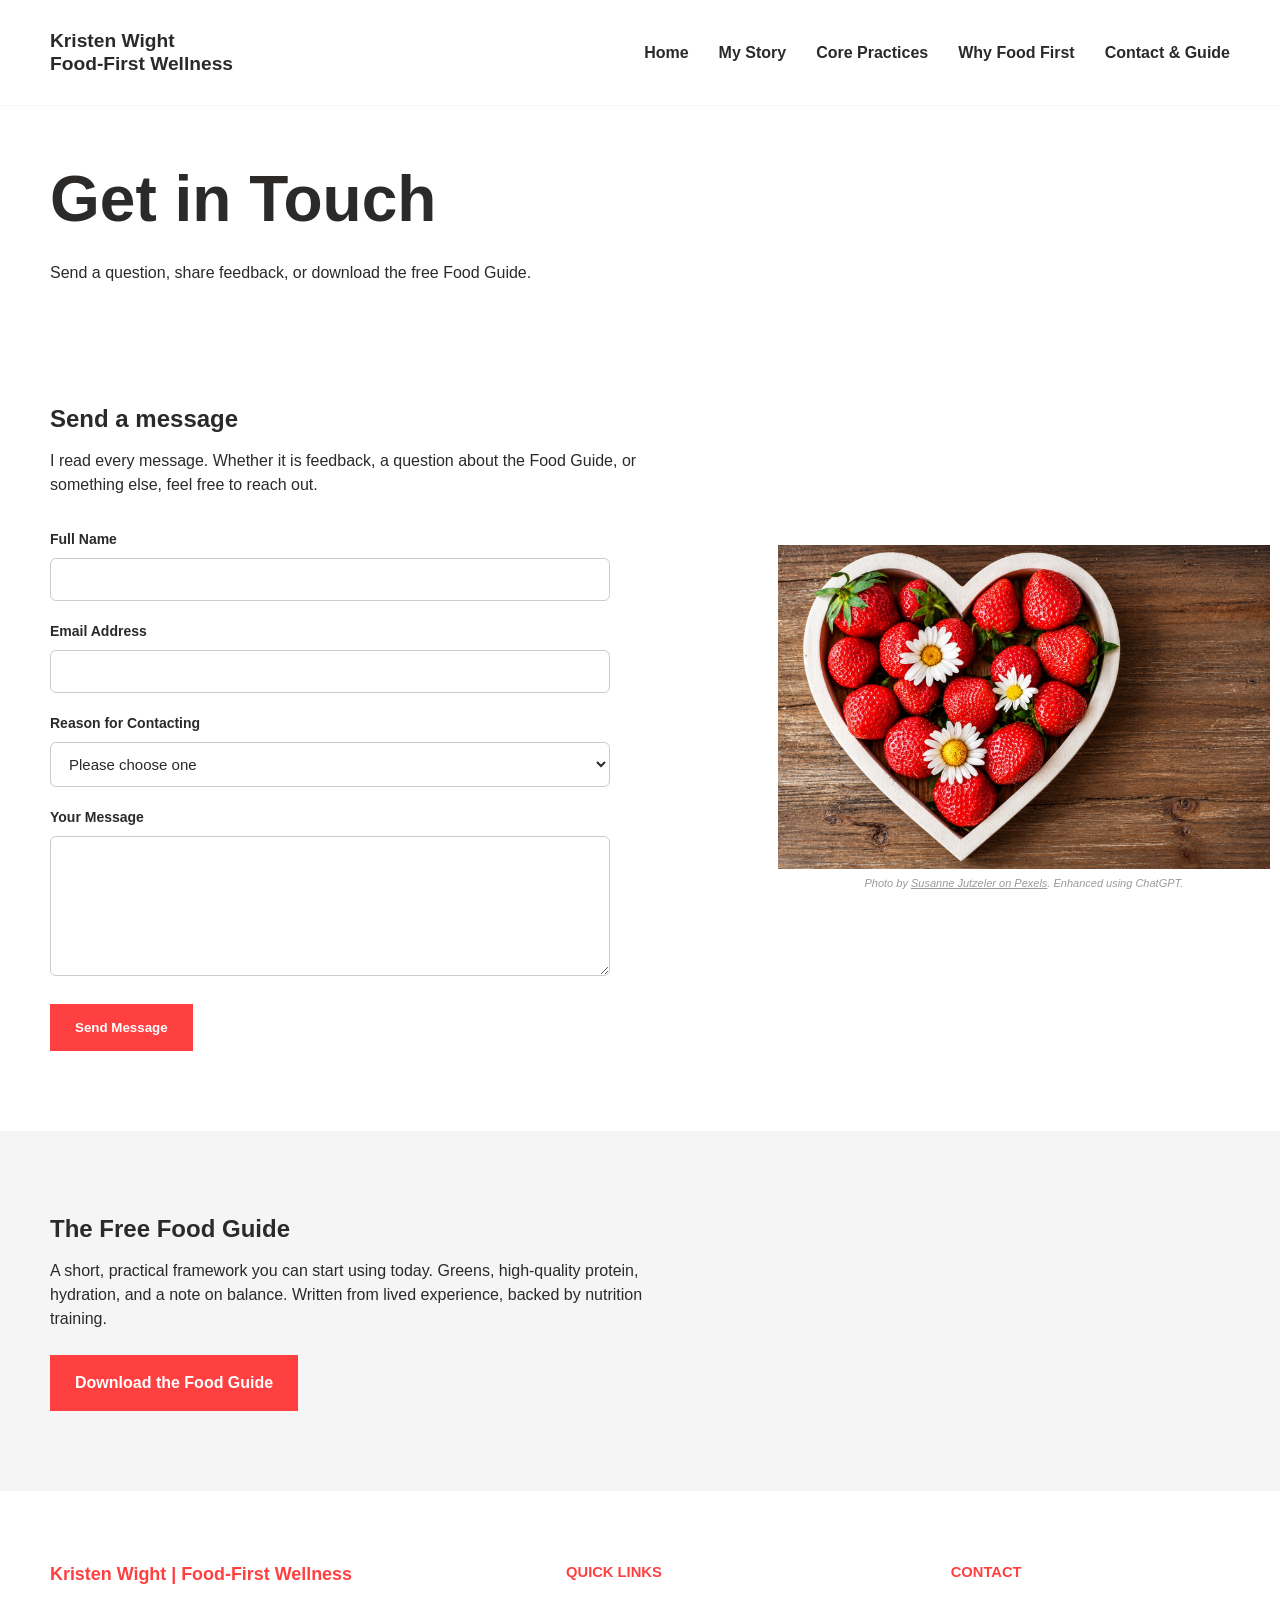
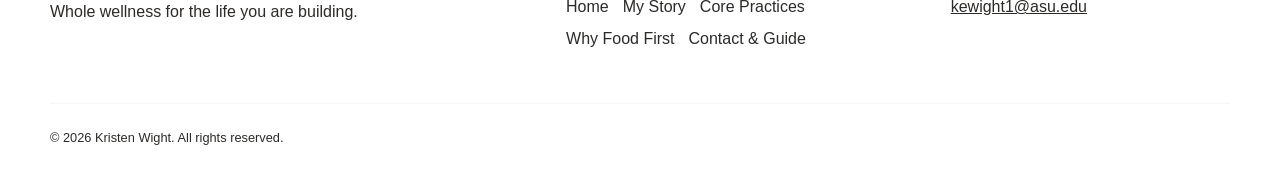
<file: contact.html>
<!DOCTYPE html>
<html lang="en">
<head>
  <!-- Google tag (gtag.js) -->
<script async src="https://www.googletagmanager.com/gtag/js?id=G-N6QF4KSMTL"></script>
<script>
  window.dataLayer = window.dataLayer || [];
  function gtag(){dataLayer.push(arguments);}
  gtag('js', new Date());

  gtag('config', 'G-N6QF4KSMTL');
</script>
  <meta charset="UTF-8">
  <meta name="viewport" content="width=device-width, initial-scale=1.0">
  <meta name="description" content="Get in touch, ask a question, or download the free Food Guide. A food-first, lifestyle-first starting point for feeling like yourself again.">
  <meta name="referrer" content="origin">
  <title>Contact & Guide | Kristen Wight | Food-First Wellness</title>
  <link rel="stylesheet" href="styles.css">
</head>
<body>
  <header class="site-header">
    <div class="container header-inner">
      <a class="brand" href="#home" aria-label="Kristen Wight Food-First Wellness home">
        <span>Kristen Wight</span>
        <span>Food-First Wellness</span>
      </a>
      <button class="menu-toggle" type="button" aria-label="Open navigation">
      </button>
      <nav class="main-nav" aria-label="Primary navigation">
        <a href="index.html">Home</a>
        <a href="story.html">My Story</a>
        <a href="practices.html">Core Practices</a>
        <a href="foodfirst.html">Why Food First</a>
        <a href="contact.html">Contact &amp; Guide</a>
      </nav>
    </div>
  </header>
  <main>
   <section class="page-hero">
    <div class="container">
      <h1>Get in Touch</h1>
      <p class="subhead">Send a question, share feedback, or download the free Food Guide.</p>
    </div>
   </section> 
<section class="contact-form">
  <div class="container">
    <h2>Send a message</h2>
    <p>I read every message. Whether it is feedback, a question about the Food Guide, or something else, feel free to reach out.</p>
    <div class="contact-grid">
      <form action="https://formspree.io/f/xkjoojoe" method="post">
        <div class="form-field">
          <label for="name">Full Name</label>
          <input type="text" id="name" name="name" required>
        </div>
        <div class="form-field">
          <label for="email">Email Address</label>
          <input type="email" id="email" name="email" required>
        </div>
        <div class="form-field">
          <label for="reason">Reason for Contacting</label>
          <select id="reason" name="reason" required>
            <option value="">Please choose one</option>
            <option value="feedback">Feedback</option>
            <option value="food-guide-question">Food Guide Question</option>
            <option value="general">General Message</option>
          </select>
        </div>
        <div class="form-field">
          <label for="message">Your Message</label>
          <textarea id="message" name="message" rows="6" required></textarea>
        </div>
        <button type="submit" class="button">Send Message</button>
      </form>
      <figure class="contact-image">
  <img src="contact-image.jpg" alt="A heart-shaped container of fresh strawberries">
  <figcaption class="photo-credit">
    Photo by <a href="https://www.pexels.com/@suju/" target="_blank" rel="noopener noreferrer">Susanne Jutzeler on Pexels</a>. Enhanced using ChatGPT.
  </figcaption>
</figure>
    </div>
  </div>
</section>
   <section class="download-guide">
    <div class="container">
      <h2>The Free Food Guide</h2>
      <p>A short, practical framework you can start using today. Greens, high-quality protein, hydration, and a note on balance. Written from lived experience, backed by nutrition training.</p>
      <a href="food-guide.pdf" class="button" download>Download the Food Guide</a>
    </div>
   </section>
  </main>
  <footer class="site-footer" id="contact">
    <div class="container footer-grid">
      <div>
        <h2>Kristen Wight | Food-First Wellness</h2>
        <p>Whole wellness for the life you are building.</p>
      </div>
      <div>
        <h3>Quick Links</h3>
        <nav class="footer-nav" aria-label="Footer navigation">
          <a href="index.html">Home</a>
          <a href="story.html">My Story</a>
          <a href="practices.html">Core Practices</a>
          <a href="foodfirst.html">Why Food First</a>
          <a href="contact.html">Contact &amp; Guide</a>
        </nav>
      </div>
      <div>
        <h3>Contact</h3>
        <a href="mailto:kewight1@asu.edu">kewight1@asu.edu</a>
      </div>
    </div>
    <div class="container copyright">
      <p>&copy; 2026 Kristen Wight. All rights reserved.</p>
    </div>
  </footer>
</body>
</html>
</file>
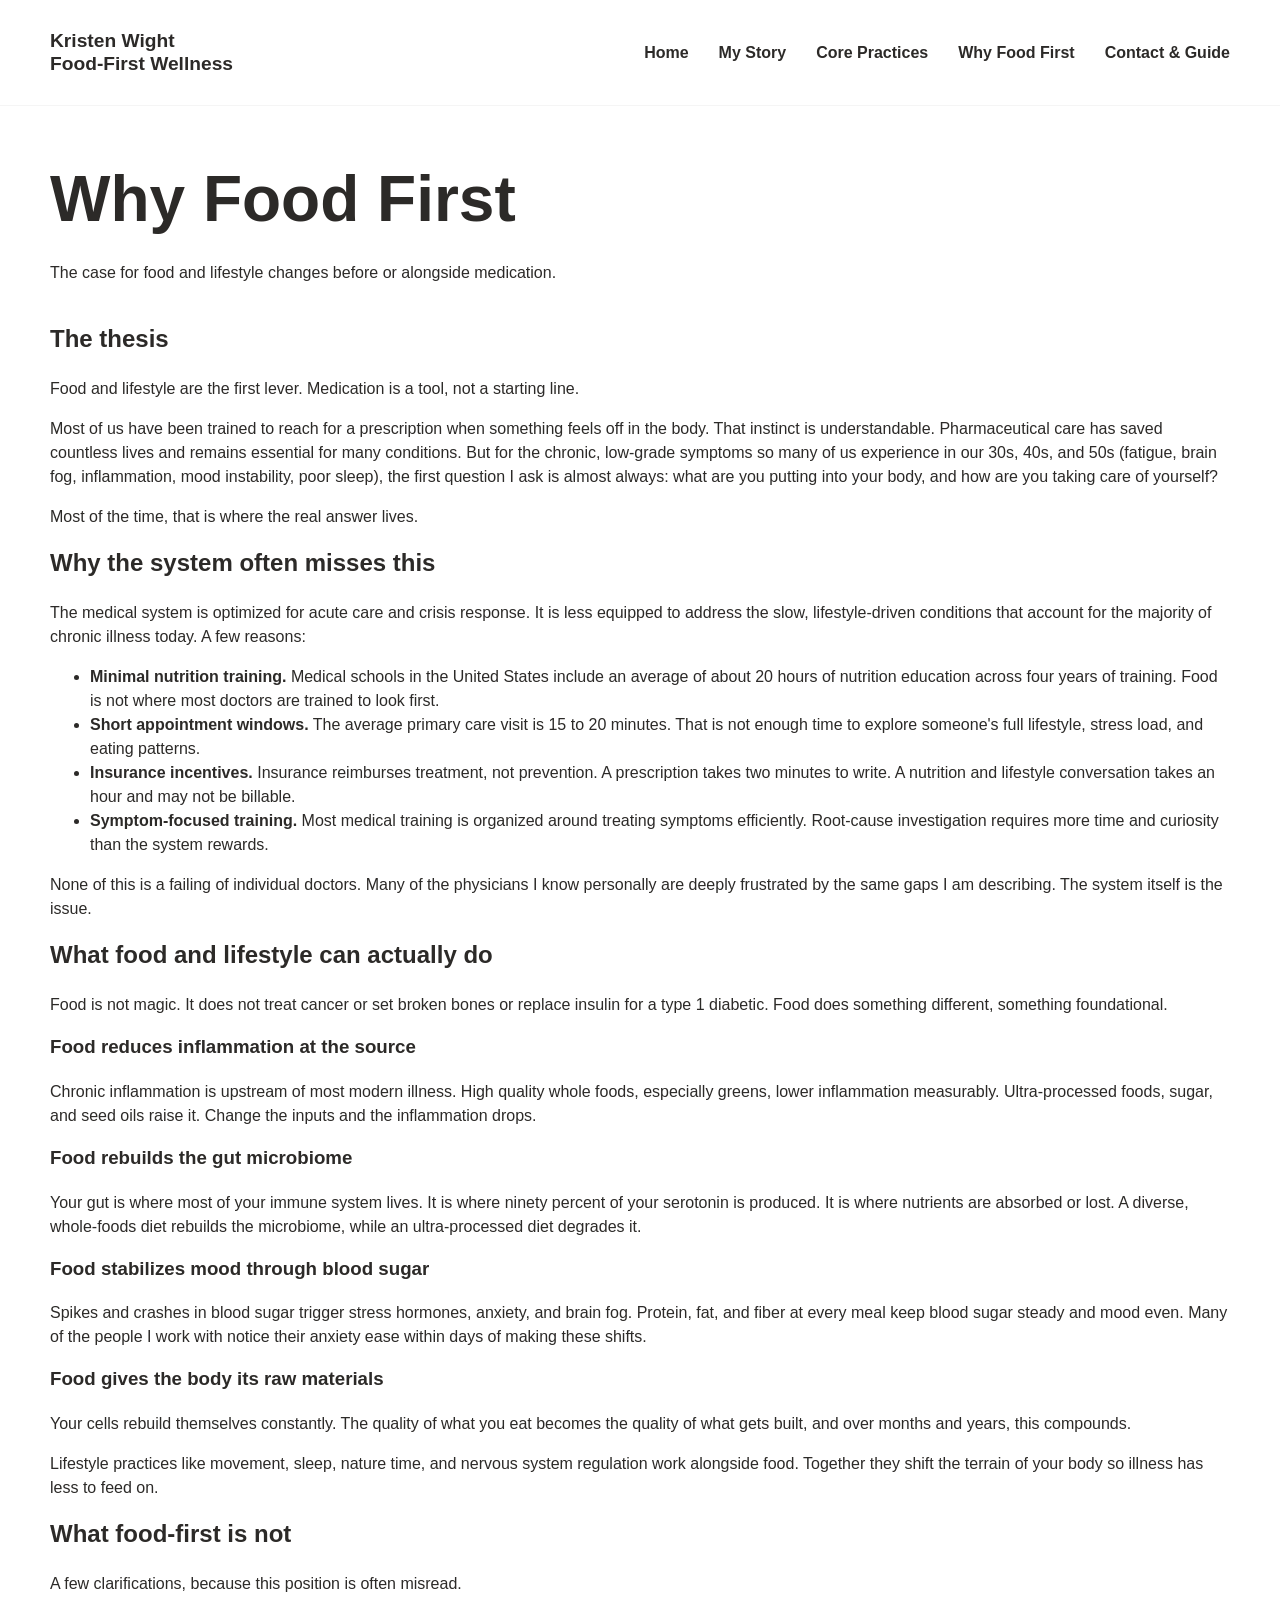
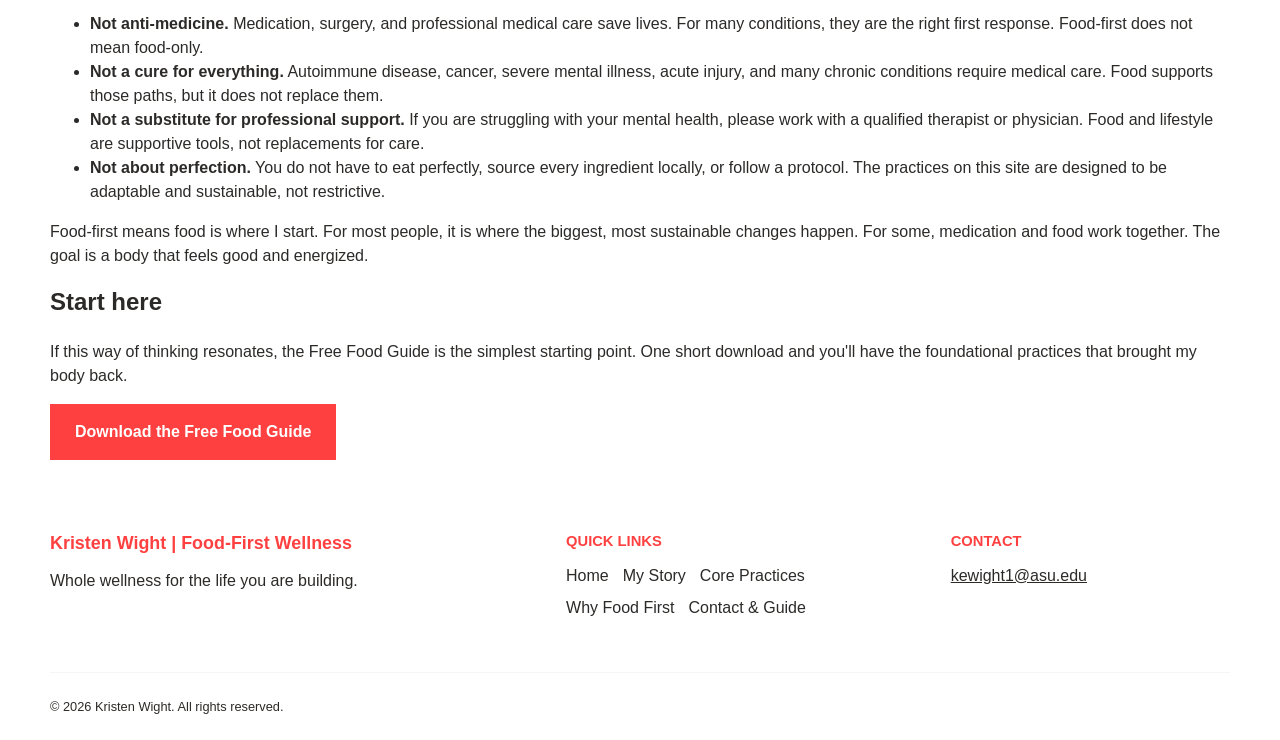
<file: foodfirst.html>
<!DOCTYPE html>
<html lang="en">
<head>
  <!-- Google tag (gtag.js) -->
<script async src="https://www.googletagmanager.com/gtag/js?id=G-N6QF4KSMTL"></script>
<script>
  window.dataLayer = window.dataLayer || [];
  function gtag(){dataLayer.push(arguments);}
  gtag('js', new Date());

  gtag('config', 'G-N6QF4KSMTL');
</script>
  <meta charset="UTF-8">
  <meta name="viewport" content="width=device-width, initial-scale=1.0">
  <meta name="description" content="The case for food and lifestyle changes before or alongside medication. A food-first argument from a certified health coach.">
  <title>Why Food First | Kristen Wight | Food-First Wellness</title>
  <link rel="stylesheet" href="styles.css">
</head>
<body>
  <header class="site-header">
    <div class="container header-inner">
      <a class="brand" href="#home" aria-label="Kristen Wight Food-First Wellness home">
        <span>Kristen Wight</span>
        <span>Food-First Wellness</span>
      </a>
      <button class="menu-toggle" type="button" aria-label="Open navigation">
      </button>
      <nav class="main-nav" aria-label="Primary navigation">
        <a href="index.html">Home</a>
        <a href="story.html">My Story</a>
        <a href="practices.html">Core Practices</a>
        <a href="foodfirst.html">Why Food First</a>
        <a href="contact.html">Contact &amp; Guide</a>
      </nav>
    </div>
  </header>
  <main>
    <section class="page-hero">
  <div class="container">
    <h1>Why Food First</h1>
    <p class="subhead">The case for food and lifestyle changes before or alongside medication.</p>
  </div>
</section>
<section class="story-content">
  <div class="container">
    <h2>The thesis</h2>
    <p>Food and lifestyle are the first lever. Medication is a tool, not a starting line.</p>
    <p>Most of us have been trained to reach for a prescription when something feels off in the body. That instinct is understandable. Pharmaceutical care has saved countless lives and remains essential for many conditions. But for the chronic, low-grade symptoms so many of us experience in our 30s, 40s, and 50s (fatigue, brain fog, inflammation, mood instability, poor sleep), the first question I ask is almost always: what are you putting into your body, and how are you taking care of yourself?</p>
    <p>Most of the time, that is where the real answer lives.</p>
  </div>
</section>
<section class="story-content">
  <div class="container">
    <h2>Why the system often misses this</h2>
    <p>The medical system is optimized for acute care and crisis response. It is less equipped to address the slow, lifestyle-driven conditions that account for the majority of chronic illness today. A few reasons:</p>
    <ul>
      <li><strong>Minimal nutrition training.</strong> Medical schools in the United States include an average of about 20 hours of nutrition education across four years of training. Food is not where most doctors are trained to look first.</li>
      <li><strong>Short appointment windows.</strong> The average primary care visit is 15 to 20 minutes. That is not enough time to explore someone's full lifestyle, stress load, and eating patterns.</li>
      <li><strong>Insurance incentives.</strong> Insurance reimburses treatment, not prevention. A prescription takes two minutes to write. A nutrition and lifestyle conversation takes an hour and may not be billable.</li>
      <li><strong>Symptom-focused training.</strong> Most medical training is organized around treating symptoms efficiently. Root-cause investigation requires more time and curiosity than the system rewards.</li>
    </ul>
    <p>None of this is a failing of individual doctors. Many of the physicians I know personally are deeply frustrated by the same gaps I am describing. The system itself is the issue.</p>
  </div>
</section>
<section class="story-content">
  <div class="container">
    <h2>What food and lifestyle can actually do</h2>
    <p>Food is not magic. It does not treat cancer or set broken bones or replace insulin for a type 1 diabetic. Food does something different, something foundational.</p>
    <h3>Food reduces inflammation at the source</h3>
    <p>Chronic inflammation is upstream of most modern illness. High quality whole foods, especially greens, lower inflammation measurably. Ultra-processed foods, sugar, and seed oils raise it. Change the inputs and the inflammation drops.</p>
    <h3>Food rebuilds the gut microbiome</h3>
    <p>Your gut is where most of your immune system lives. It is where ninety percent of your serotonin is produced. It is where nutrients are absorbed or lost. A diverse, whole-foods diet rebuilds the microbiome, while an ultra-processed diet degrades it.</p>
    <h3>Food stabilizes mood through blood sugar</h3>
    <p>Spikes and crashes in blood sugar trigger stress hormones, anxiety, and brain fog. Protein, fat, and fiber at every meal keep blood sugar steady and mood even. Many of the people I work with notice their anxiety ease within days of making these shifts.</p>
    <h3>Food gives the body its raw materials</h3>
    <p>Your cells rebuild themselves constantly. The quality of what you eat becomes the quality of what gets built, and over months and years, this compounds.</p>
    <p>Lifestyle practices like movement, sleep, nature time, and nervous system regulation work alongside food. Together they shift the terrain of your body so illness has less to feed on.</p>
  </div>
</section>
<section class="story-content">
  <div class="container">
    <h2>What food-first is not</h2>
    <p>A few clarifications, because this position is often misread.</p>
    <ul>
      <li><strong>Not anti-medicine.</strong> Medication, surgery, and professional medical care save lives. For many conditions, they are the right first response. Food-first does not mean food-only.</li>
      <li><strong>Not a cure for everything.</strong> Autoimmune disease, cancer, severe mental illness, acute injury, and many chronic conditions require medical care. Food supports those paths, but it does not replace them.</li>
      <li><strong>Not a substitute for professional support.</strong> If you are struggling with your mental health, please work with a qualified therapist or physician. Food and lifestyle are supportive tools, not replacements for care.</li>
      <li><strong>Not about perfection.</strong> You do not have to eat perfectly, source every ingredient locally, or follow a protocol. The practices on this site are designed to be adaptable and sustainable, not restrictive.</li>
    </ul>
    <p>Food-first means food is where I start. For most people, it is where the biggest, most sustainable changes happen. For some, medication and food work together. The goal is a body that feels good and energized.</p>
  </div>
</section>
<section class="story-cta">
  <div class="container">
    <h2>Start here</h2>
    <p>If this way of thinking resonates, the Free Food Guide is the simplest starting point. One short download and you'll have the foundational practices that brought my body back.</p>
    <a href="contact.html" class="button">Download the Free Food Guide</a>
  </div>
</section>
  </main>
  <footer class="site-footer" id="contact">
    <div class="container footer-grid">
      <div>
        <h2>Kristen Wight | Food-First Wellness</h2>
        <p>Whole wellness for the life you are building.</p>
      </div>
      <div>
        <h3>Quick Links</h3>
        <nav class="footer-nav" aria-label="Footer navigation">
          <a href="index.html">Home</a>
          <a href="story.html">My Story</a>
          <a href="practices.html">Core Practices</a>
          <a href="foodfirst.html">Why Food First</a>
          <a href="contact.html">Contact &amp; Guide</a>
        </nav>
      </div>
      <div>
        <h3>Contact</h3>
        <a href="mailto:kewight1@asu.edu">kewight1@asu.edu</a>
      </div>
    </div>
    <div class="container copyright">
      <p>&copy; 2026 Kristen Wight. All rights reserved.</p>
    </div>
  </footer>
</body>
</html>
</file>
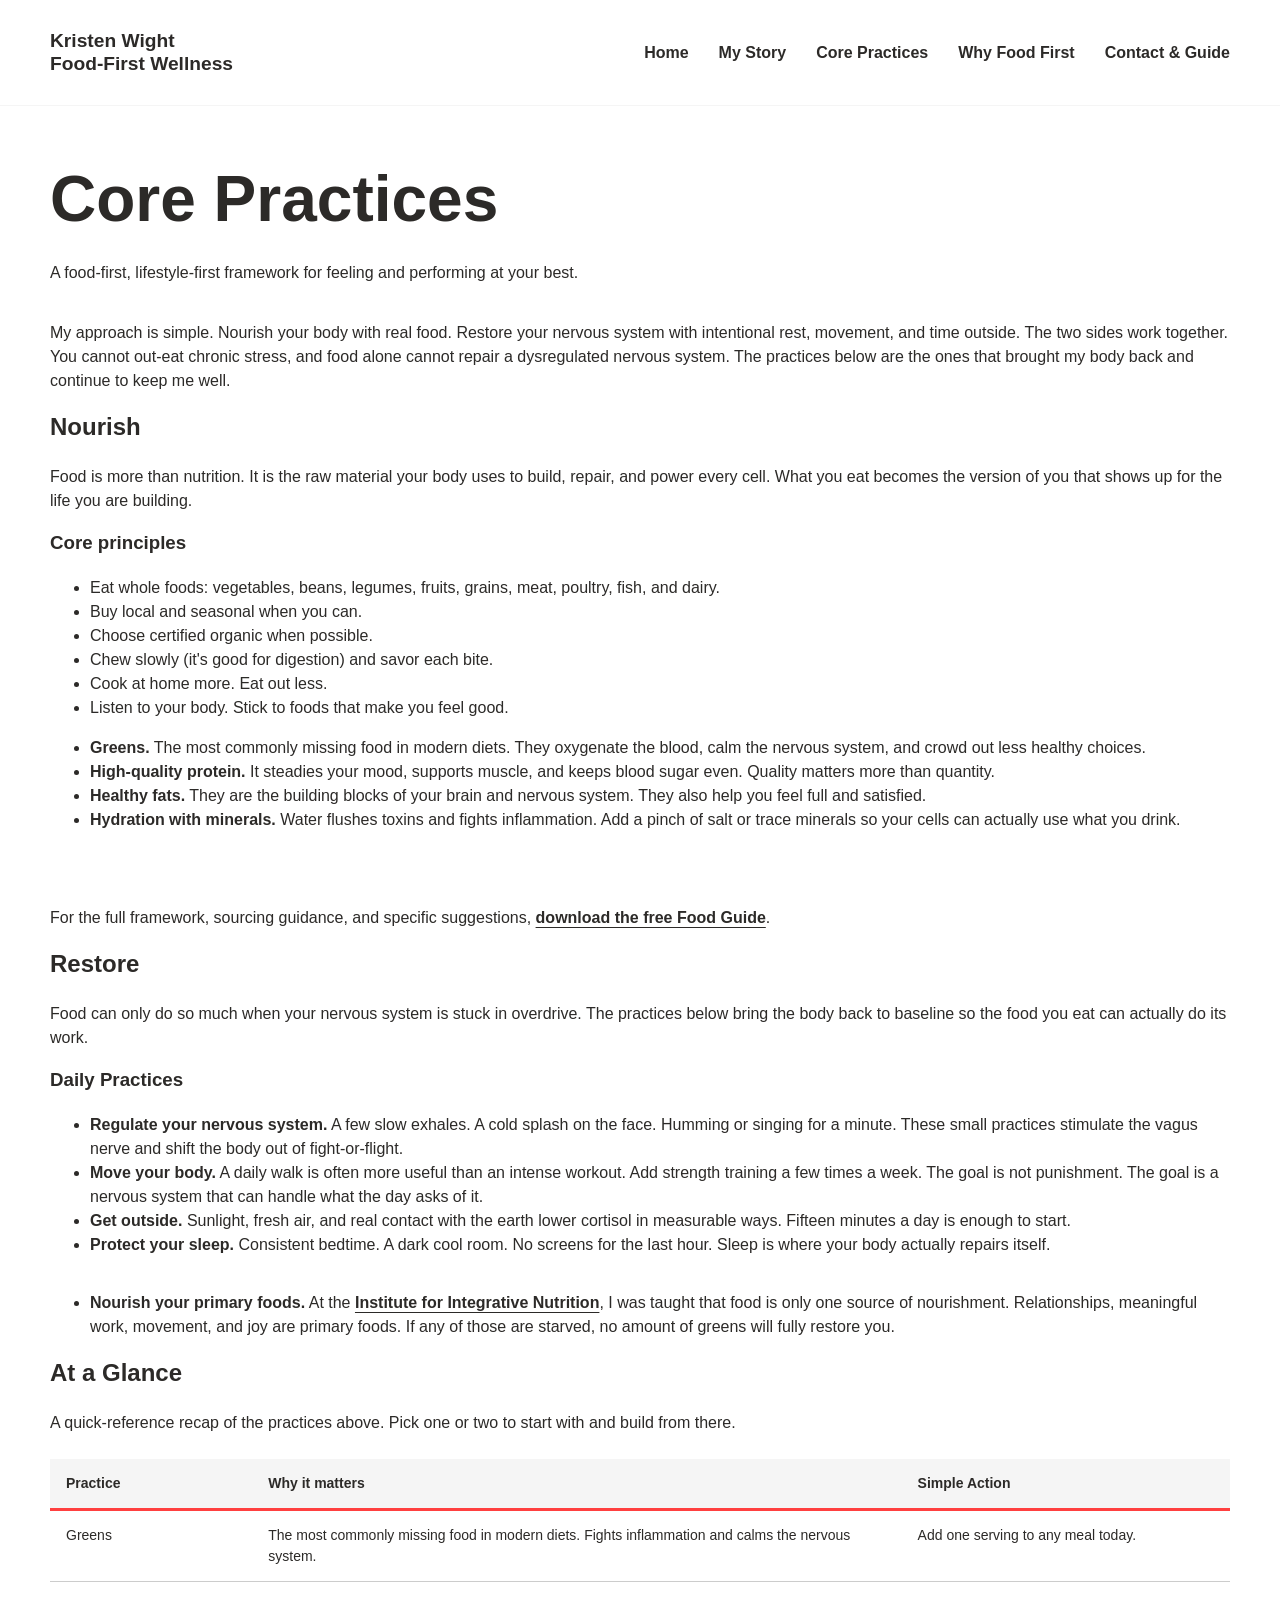
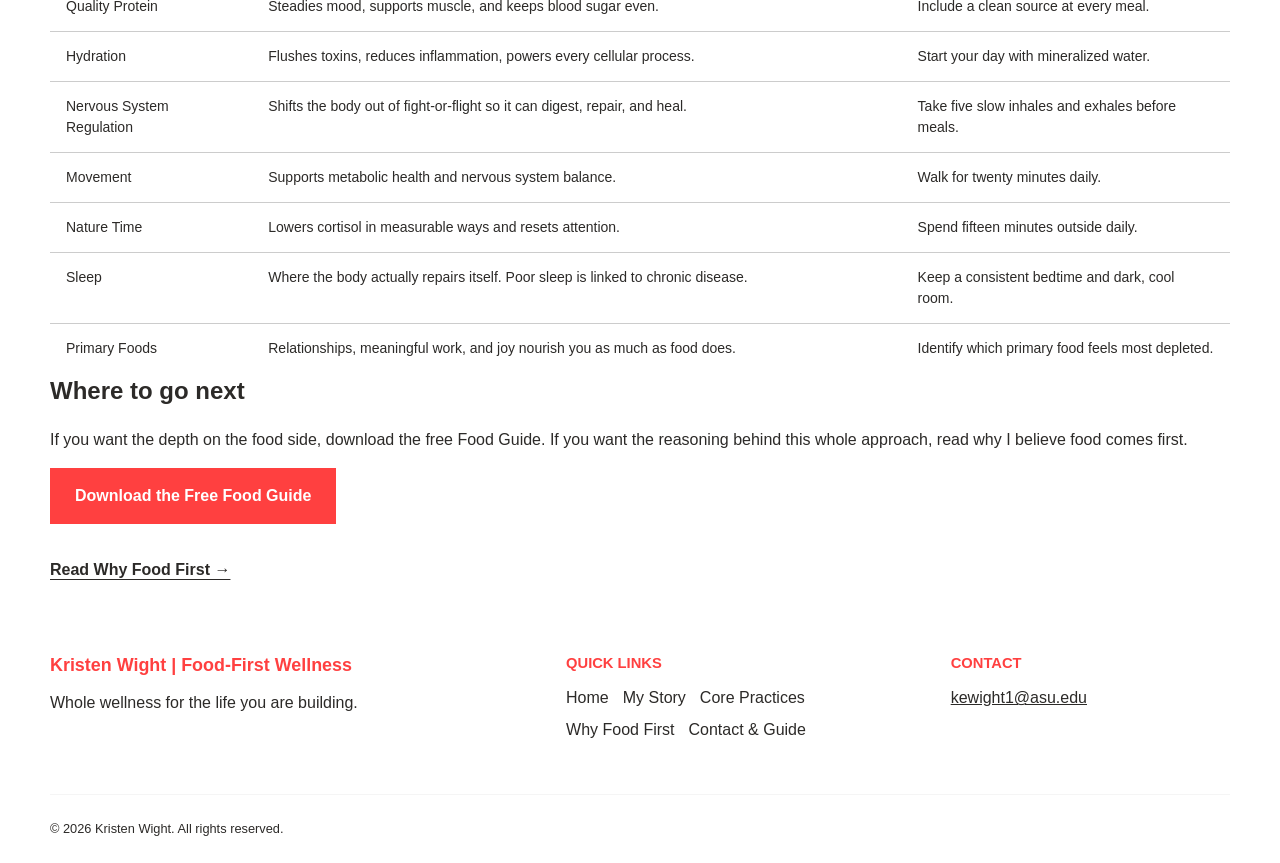
<file: practices.html>
<!DOCTYPE html>
<html lang="en">
<head>
  <!-- Google tag (gtag.js) -->
<script async src="https://www.googletagmanager.com/gtag/js?id=G-N6QF4KSMTL"></script>
<script>
  window.dataLayer = window.dataLayer || [];
  function gtag(){dataLayer.push(arguments);}
  gtag('js', new Date());

  gtag('config', 'G-N6QF4KSMTL');
</script>
  <meta charset="UTF-8">
  <meta name="viewport" content="width=device-width, initial-scale=1.0">
  <meta name="description" content="A food-first, lifestyle-first framework. Practical nutrition and stress practices for feeling and performing at your best.">
  <title>Core Practices | Kristen Wight | Food-First Wellness</title>
  <link rel="stylesheet" href="styles.css">
</head>
<body>
  <header class="site-header">
    <div class="container header-inner">
      <a class="brand" href="#home" aria-label="Kristen Wight Food-First Wellness home">
        <span>Kristen Wight</span>
        <span>Food-First Wellness</span>
      </a>
      <button class="menu-toggle" type="button" aria-label="Open navigation">
      </button>
      <nav class="main-nav" aria-label="Primary navigation">
        <a href="index.html">Home</a>
        <a href="story.html">My Story</a>
        <a href="practices.html">Core Practices</a>
        <a href="foodfirst.html">Why Food First</a>
        <a href="contact.html">Contact &amp; Guide</a>
      </nav>
    </div>
  </header>
  <main>
   <section class="page-hero">
    <div class="container">
      <h1>Core Practices</h1>
      <p class="subhead">A food-first, lifestyle-first framework for feeling and performing at your best.</p>
    </div>
   </section> 
   <div class="story-content">
    <div class="container">
      <p>My approach is simple. Nourish your body with real food. Restore your nervous system with intentional rest, movement, and time outside. The two sides work together. You cannot out-eat chronic stress, and food alone cannot repair a dysregulated nervous system. The practices below are the ones that brought my body back and continue to keep me well.</p>
    </div>
    </div>
   <section class="story-content" id="nourish">
    <div class="container">
      <h2>Nourish</h2>
      <p>Food is more than nutrition. It is the raw material your body uses to build, repair, and power every cell. What you eat becomes the version of you that shows up for the life you are building.</p>
      <h3>Core principles</h3>
      <ul>
        <li>Eat whole foods: vegetables, beans, legumes, fruits, grains, meat, poultry, fish, and dairy.</li>
        <li>Buy local and seasonal when you can.</li>
        <li>Choose certified organic when possible.</li>
        <li>Chew slowly (it's good for digestion) and savor each bite.</li>
        <li>Cook at home more. Eat out less.</li>
        <li>Listen to your body. Stick to foods that make you feel good.</li>
      </ul>
      <ul>
        <li><strong>Greens.</strong> The most commonly missing food in modern diets. They oxygenate the blood, calm the nervous system, and crowd out less healthy choices.</li>
        <li><strong>High-quality protein.</strong> It steadies your mood, supports muscle, and keeps blood sugar even. Quality matters more than quantity.</li>
        <li><strong>Healthy fats.</strong> They are the building blocks of your brain and nervous system. They also help you feel full and satisfied.</li>
        <li><strong>Hydration with minerals.</strong> Water flushes toxins and fights inflammation. Add a pinch of salt or trace minerals so your cells can actually use what you drink.</li>
      </ul> 
      <br>
      <p>For the full framework, sourcing guidance, and specific suggestions, <a href="contact.html" class="text-link">download the free Food Guide</a>.</p>
      </div>
    </section>
    <section class="story-content" id="restore">
      <div class="container">
        <h2>Restore</h2>
        <p>Food can only do so much when your nervous system is stuck in overdrive. The practices below bring the body back to baseline so the food you eat can actually do its work.</p>
        <h3>Daily Practices</h3>
        <ul>
          <li><strong>Regulate your nervous system.</strong> A few slow exhales. A cold splash on the face. Humming or singing for a minute. These small practices stimulate the vagus nerve and shift the body out of fight-or-flight.</li>
          <li><strong>Move your body.</strong> A daily walk is often more useful than an intense workout. Add strength training a few times a week. The goal is not punishment. The goal is a nervous system that can handle what the day asks of it.</li>
          <li><strong>Get outside.</strong> Sunlight, fresh air, and real contact with the earth lower cortisol in measurable ways. Fifteen minutes a day is enough to start.</li>
          <li><strong>Protect your sleep.</strong> Consistent bedtime. A dark cool room. No screens for the last hour. Sleep is where your body actually repairs itself.</li>
          <li><strong>Nourish your primary foods.</strong> At the <a href="https://www.integrativenutrition.com" target="_blank" rel="noopener noreferrer" class="text-link">Institute for Integrative Nutrition</a>, I was taught that food is only one source of nourishment. Relationships, meaningful work, movement, and joy are primary foods. If any of those are starved, no amount of greens will fully restore you.</li>
        </ul>
      </div>
    </section>
    <section class="story-content">
      <div class="container">
        <h2>At a Glance</h2>
        <p>A quick-reference recap of the practices above. Pick one or two to start with and build from there.</p>
        <table class="practices-table">
          <thead>
            <tr>
              <th>Practice</th>
              <th>Why it matters</th>
              <th>Simple Action</th>
            </tr>
          </thead>
          <tbody>
            <tr>
              <td>Greens</td>
              <td>The most commonly missing food in modern diets. Fights inflammation and calms the nervous system.</td>
              <td>Add one serving to any meal today.</td>
            </tr>
            <tr>
              <td>Quality Protein</td>
              <td>Steadies mood, supports muscle, and keeps blood sugar even.</td>
              <td>Include a clean source at every meal.</td>
            </tr>
            <tr>
              <td>Hydration</td>
              <td>Flushes toxins, reduces inflammation, powers every cellular process.</td>
              <td>Start your day with mineralized water.</td>
            </tr>
            <tr>
              <td>Nervous System Regulation</td>
              <td>Shifts the body out of fight-or-flight so it can digest, repair, and heal.</td>
              <td>Take five slow inhales and exhales before meals.</td>
            </tr>
            <tr>
              <td>Movement</td>
              <td>Supports metabolic health and nervous system balance.</td>
              <td>Walk for twenty minutes daily.</td>
            </tr>
            <tr>
              <td>Nature Time</td>
              <td>Lowers cortisol in measurable ways and resets attention.</td>
              <td>Spend fifteen minutes outside daily.</td>
            </tr>
            <tr>
              <td>Sleep</td>
              <td>Where the body actually repairs itself. Poor sleep is linked to chronic disease.</td>
              <td>Keep a consistent bedtime and dark, cool room.</td>
            </tr>
            <tr>
              <td>Primary Foods</td>
              <td>Relationships, meaningful work, and joy nourish you as much as food does.</td>
              <td>Identify which primary food feels most depleted.</td>
            </tr>
          </tbody>
        </table>
      </div>
    </section>
    <section class="story-cta">
      <div class="container">
        <h2>Where to go next</h2>
        <p>If you want the depth on the food side, download the free Food Guide. If you want the reasoning behind this whole approach, read why I believe food comes first.</p>
        <a href="contact.html" class="button">Download the Free Food Guide</a>
        <br>
        <a href="foodfirst.html" class="text-link">Read Why Food First →</a>
      </div>
    </section>
    </main>
  <footer class="site-footer" id="contact">
    <div class="container footer-grid">
      <div>
        <h2>Kristen Wight | Food-First Wellness</h2>
        <p>Whole wellness for the life you are building.</p>
      </div>
      <div>
        <h3>Quick Links</h3>
        <nav class="footer-nav" aria-label="Footer navigation">
          <a href="index.html">Home</a>
          <a href="story.html">My Story</a>
          <a href="practices.html">Core Practices</a>
          <a href="foodfirst.html">Why Food First</a>
          <a href="contact.html">Contact &amp; Guide</a>
        </nav>
      </div>
      <div>
        <h3>Contact</h3>
        <a href="mailto:kewight1@asu.edu">kewight1@asu.edu</a>
      </div>
    </div>
    <div class="container copyright">
      <p>&copy; 2026 Kristen Wight. All rights reserved.</p>
    </div>
  </footer>
</body>
</html>
</file>
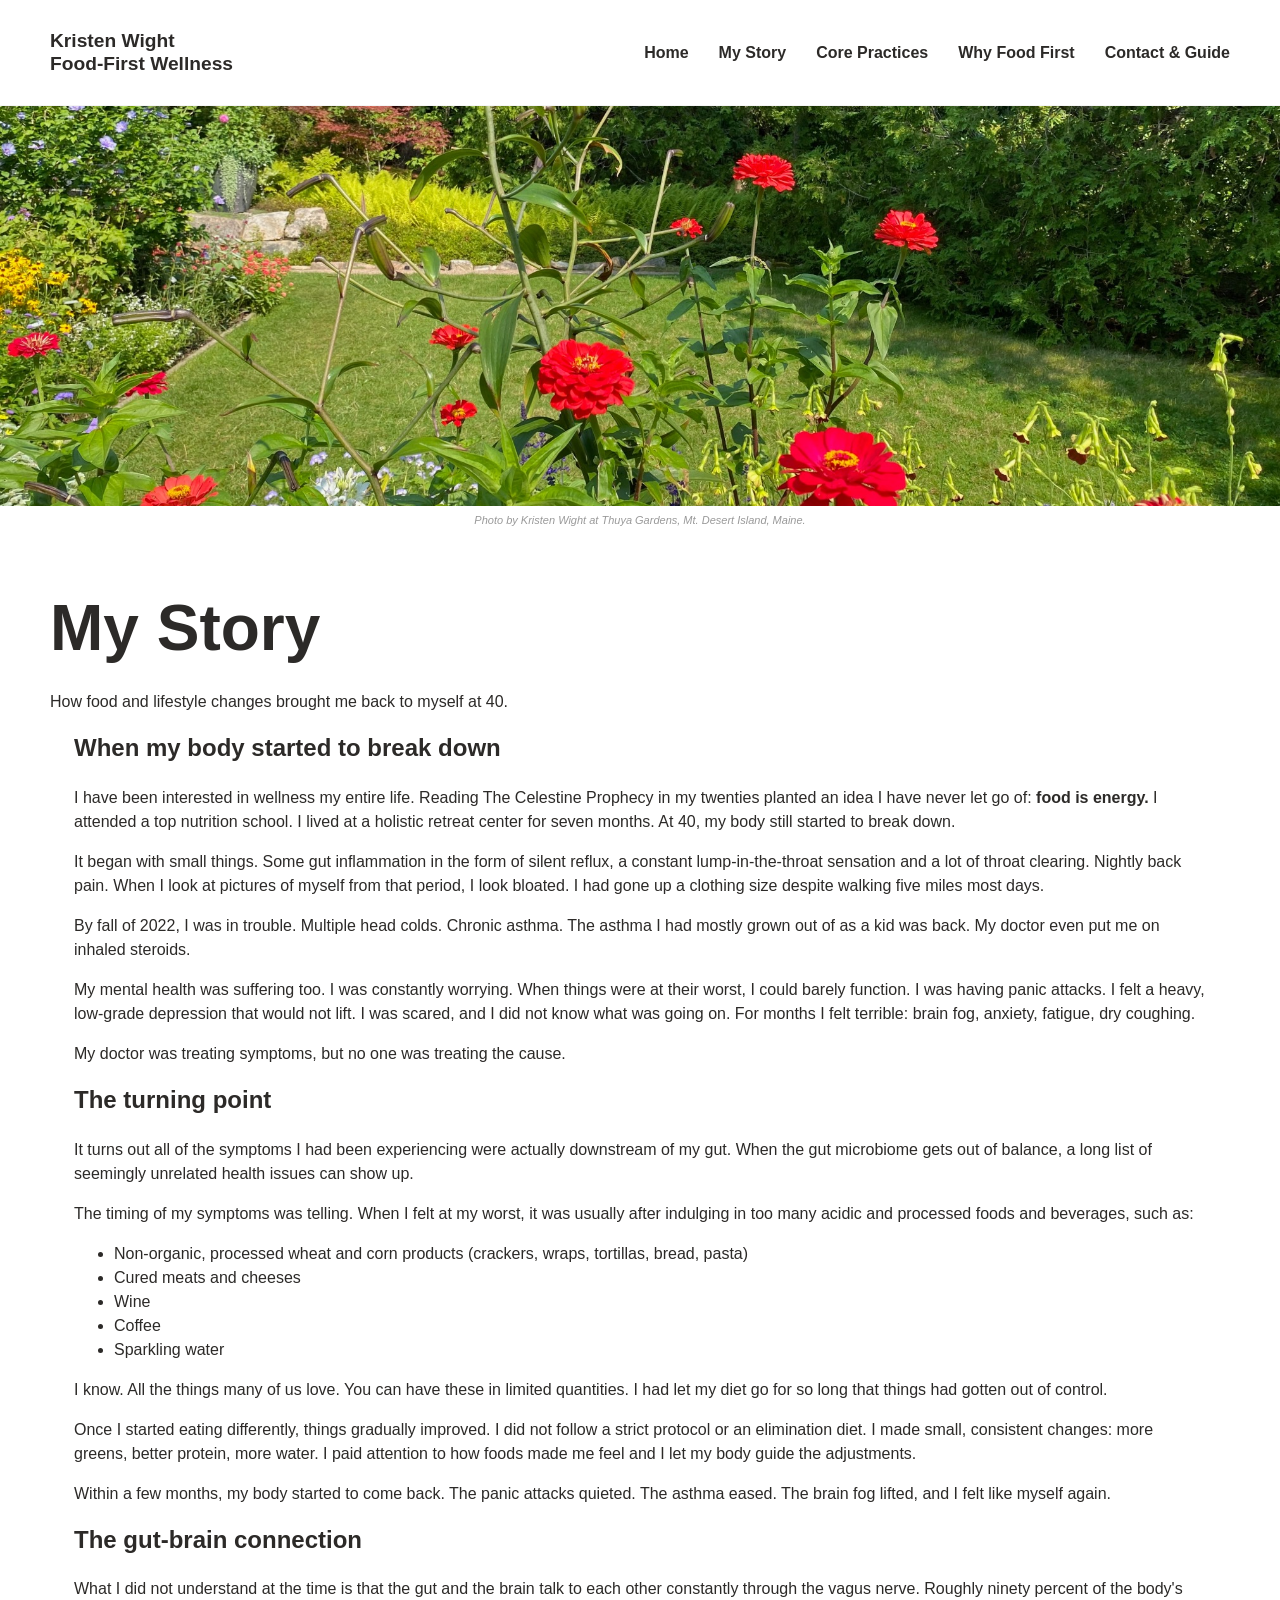
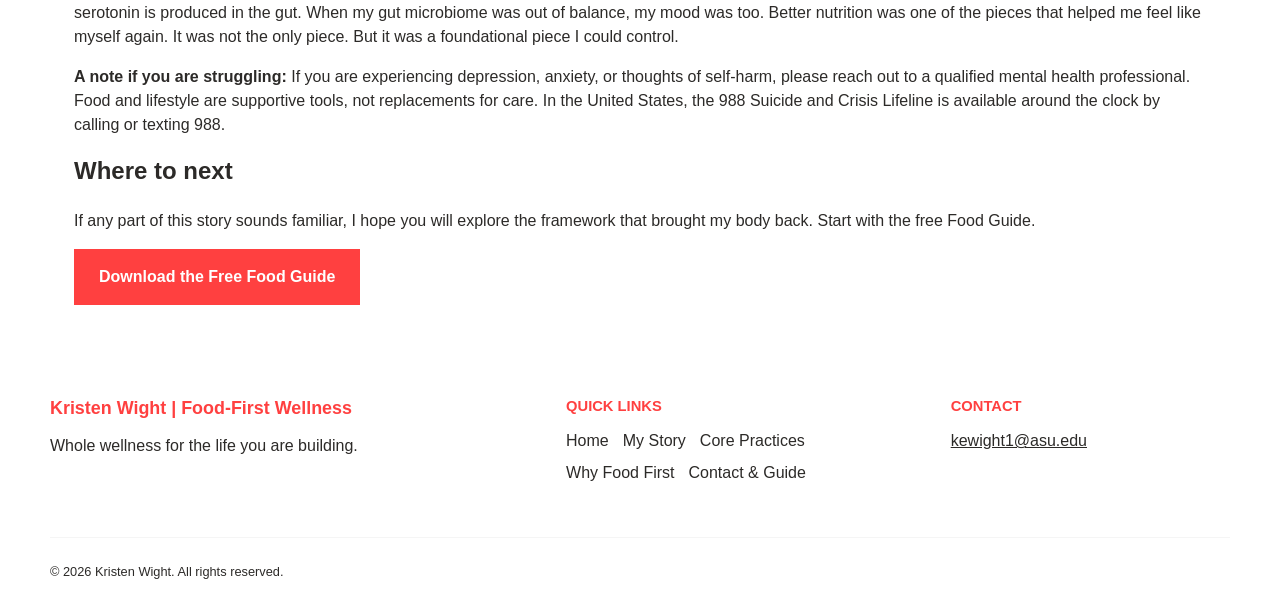
<file: story.html>
<!DOCTYPE html>
<html lang="en">
<head>
  <!-- Google tag (gtag.js) -->
<script async src="https://www.googletagmanager.com/gtag/js?id=G-N6QF4KSMTL"></script>
<script>
  window.dataLayer = window.dataLayer || [];
  function gtag(){dataLayer.push(arguments);}
  gtag('js', new Date());

  gtag('config', 'G-N6QF4KSMTL');
</script>
  <meta charset="UTF-8">
  <meta name="viewport" content="width=device-width, initial-scale=1.0">
  <meta name="description" content="How I used food and lifestyle changes to reclaim my health at 40. My personal story of gut inflammation, anxiety, and recovery through food-first practices.">
  <title>My Story | Kristen Wight | Food-First Wellness</title>
  <link rel="stylesheet" href="styles.css">
</head>
<body>
  <header class="site-header">
    <div class="container header-inner">
      <a class="brand" href="#home" aria-label="Kristen Wight Food-First Wellness home">
        <span>Kristen Wight</span>
        <span>Food-First Wellness</span>
      </a>
      <button class="menu-toggle" type="button" aria-label="Open navigation">
      </button>
      <nav class="main-nav" aria-label="Primary navigation">
        <a href="index.html">Home</a>
        <a href="story.html">My Story</a>
        <a href="practices.html">Core Practices</a>
        <a href="foodfirst.html">Why Food First</a>
        <a href="contact.html">Contact &amp; Guide</a>
      </nav>
    </div>
  </header>
  <main>
    <figure class="page-banner">
  <img src="story-banner.jpg" alt="A woman walking through a garden full of flowers">
  <figcaption class="photo-credit">
    Photo by Kristen Wight at Thuya Gardens, Mt. Desert Island, Maine.
  </figcaption>
</figure>
    <section class="page-hero">
      <div class="container">
        <h1>My Story</h1>
        <p class="subhead">How food and lifestyle changes brought me back to myself at 40.</p>
      <section class="story-content">
        <div class="container">
          <h2>When my body started to break down</h2>
          <p>I have been interested in wellness my entire life. Reading The Celestine Prophecy in my twenties planted an idea I have never let go of: <strong>food is energy.</strong> I attended a top nutrition school. I lived at a holistic retreat center for seven months. At 40, my body still started to break down.</p>
          <p>It began with small things. Some gut inflammation in the form of silent reflux, a constant lump-in-the-throat sensation and a lot of throat clearing. Nightly back pain. When I look at pictures of myself from that period, I look bloated. I had gone up a clothing size despite walking five miles most days.</p>
          <p>By fall of 2022, I was in trouble. Multiple head colds. Chronic asthma. The asthma I had mostly grown out of as a kid was back. My doctor even put me on inhaled steroids.</p>
          <p>My mental health was suffering too. I was constantly worrying. When things were at their worst, I could barely function. I was having panic attacks. I felt a heavy, low-grade depression that would not lift. I was scared, and I did not know what was going on. For months I felt terrible: brain fog, anxiety, fatigue, dry coughing.</p>
          <p>My doctor was treating symptoms, but no one was treating the cause.</p>
        </div>
      </section>
      <section class="story-content">
        <div class="container">
          <h2>The turning point</h2>
          <p>It turns out all of the symptoms I had been experiencing were actually downstream of my gut. When the gut microbiome gets out of balance, a long list of seemingly unrelated health issues can show up.</p>
          <p>The timing of my symptoms was telling. When I felt at my worst, it was usually after indulging in too many acidic and processed foods and beverages, such as:</p>
          <ul>
            <li>Non-organic, processed wheat and corn products (crackers, wraps, tortillas, bread, pasta)</li>
            <li>Cured meats and cheeses</li>
            <li>Wine</li>
            <li>Coffee</li>
            <li>Sparkling water</li>
          </ul>
          <p>I know. All the things many of us love. You can have these in limited quantities. I had let my diet go for so long that things had gotten out of control.</p>
          <p>Once I started eating differently, things gradually improved. I did not follow a strict protocol or an elimination diet. I made small, consistent changes: more greens, better protein, more water. I paid attention to how foods made me feel and I let my body guide the adjustments.</p>
          <p>Within a few months, my body started to come back. The panic attacks quieted. The asthma eased. The brain fog lifted, and I felt like myself again.</p>
        </div>
      </section>
      <section class="story-content">
        <div class="container">
          <h2>The gut-brain connection</h2>
          <p>What I did not understand at the time is that the gut and the brain talk to each other constantly through the vagus nerve. Roughly ninety percent of the body's serotonin is produced in the gut. When my gut microbiome was out of balance, my mood was too. Better nutrition was one of the pieces that helped me feel like myself again. It was not the only piece. But it was a foundational piece I could control.</p>
          <div class="mental-health-note">
            <p><strong>A note if you are struggling:</strong> If you are experiencing depression, anxiety, or thoughts of self-harm, please reach out to a qualified mental health professional. Food and lifestyle are supportive tools, not replacements for care. In the United States, the 988 Suicide and Crisis Lifeline is available around the clock by calling or texting 988.</p>
          </div>
        </div>
      </section>
      <section class="story-cta">
      <div class="container">
        <h2>Where to next</h2>
        <p>If any part of this story sounds familiar, I hope you will explore the framework that brought my body back. Start with the free Food Guide.</p>
        <a href="food-guide.pdf" class="button">Download the Free Food Guide</a>
      </div>
    </section>
      </div>
    </section>
  </main>
  <footer class="site-footer" id="contact">
    <div class="container footer-grid">
      <div>
        <h2>Kristen Wight | Food-First Wellness</h2>
        <p>Whole wellness for the life you are building.</p>
      </div>
      <div>
        <h3>Quick Links</h3>
        <nav class="footer-nav" aria-label="Footer navigation">
          <a href="index.html">Home</a>
          <a href="story.html">My Story</a>
          <a href="practices.html">Core Practices</a>
          <a href="foodfirst.html">Why Food First</a>
          <a href="contact.html">Contact &amp; Guide</a>
        </nav>
      </div>
      <div>
        <h3>Contact</h3>
        <a href="mailto:kewight1@asu.edu">kewight1@asu.edu</a>
      </div>
    </div>
    <div class="container copyright">
      <p>&copy; 2026 Kristen Wight. All rights reserved.</p>
    </div>
  </footer>
</body>
</html>
</file>
<file: styles.css>
* { box-sizing: border-box;}
:root {
  --text: #2C2A28;
  --background: #FFFFFF;
  --primary: #1F1F1F;
  --secondary: #f5f5f5;
  --accent: #FF4040;
  --max-width: 1180px;
}
body {
  margin: 0;
  color: var(--text);
  background: var(--background);
  font-family: "Montserrat", Arial, Helvetica, sans-serif;
  line-height: 1.5;
}
img {
  display: block;
  width: 100%;
}
.container {
  width: min(var(--max-width), calc(100% - 48px));
  margin: 0 auto;
}
.site-header {
  background: var(--background);
  border-bottom: 1px solid var(--secondary);
}
.header-inner {
  min-height: 105px;
  display: flex;
  align-items: center;
  justify-content: space-between;
  gap: 32px;
}
.brand {
  display: flex;
  flex-direction: column;
  color: var(--text);
  font-size: 1.2rem;
  font-weight: 700;
  line-height: 1.15;
  text-decoration: none;
}
.main-nav {
  display: flex;
  align-items: center;
  gap: 30px;
}
.main-nav a {
  color: var(--text);
  font-weight: 700;
  text-decoration: none;
}
.main-nav a:hover,
.footer-nav a:hover,
.text-link:hover {
  color: var(--accent);
  text-decoration: underline;
  text-underline-offset: 4px;
}
.menu-toggle {
  display: none;
  padding: 10px 14px;
  color: var(--text);
  background: transparent;
  border: 1px solid var(--text);
  font: inherit;
  font-weight: 700;
}
.hero {
  padding: 88px 0;
  background: var(--background);
}
.hero-grid {
  display: grid;
  grid-template-columns: 1fr 1.3fr;
  align-items: center;
  gap: 60px;
}
.hero-content { max-width: 470px; }
h1,
h2,
h3,
p { margin-top: 0; }
h1 {
  margin-bottom: 28px;
  font-size: clamp(2.6rem, 5vw, 4.7rem);
  line-height: 1.05;
}
.hero-content p {
  max-width: 390px;
  margin-bottom: 34px;
  font-size: 1.15rem;
}
.button {
  display: inline-block;
  padding: 15px 24px;
  color: var(--background);
  background: var(--accent);
  border: 1px solid var(--accent);
  font-weight: 700;
  text-decoration: none;
}
.button:hover {
  color: var(--accent);
  background: transparent;
  border-color: var(--accent);
}
.text-link {
  display: inline-block;
  margin-top: 34px;
  color: var(--text);
  font-weight: 700;
  text-decoration: underline;
  text-underline-offset: 4px;
}
.text-link:hover {
  color: var(--accent);
}
.hero-image {
  min-height: 480px;
}

.hero-image img {
  width: 100%;
  height: 100%;
  max-height: 480px;
  object-fit: cover;
  display: block;
}
.introduction {
  padding: 100px 0;
  background: var(--secondary);
}
.intro-grid {
  display: grid;
  grid-template-columns: 0.8fr 1.2fr;
  align-items: center;
  gap: 110px;
}
.headshot {
  width: min(100%, 360px);
  aspect-ratio: 1 / 1;
  margin-inline: auto;
  overflow: hidden;
  border-radius: 50%;
  background: var(--background);
}
.headshot img {
  width: 100%;
  height: 100%;
  object-fit: cover;
  object-position: center top;
}
.intro-content { max-width: 590px; }
.food-first {
  padding: 100px 0 110px;
  background: var(--background);
}
.section-title { text-align: center; }
.approach-grid {
  display: grid;
  grid-template-columns: repeat(3, 1fr);
  gap: 28px;
  margin-top: 52px;
}
.approach-card {
  min-height: 335px;
  padding: 40px 34px;
  background: var(--background);
  border: 1px solid var(--text);
  display: flex;
  flex-direction: column;
}
.approach-card .learn-more {
  margin-top: auto;
  text-align: left;
  display: block;
}
.icon img {
  width: 70px;
  height: 70px;
  object-fit: contain;
  margin: 0 auto 20px;
}
.approach-card h3 {
  margin-bottom: 12px;
  font-size: 1.8rem;
  text-align: center;
}
.approach-card p {
  min-height: 76px;
}
.approach-card a {
  color: var(--accent);
  font-weight: 700;
  text-decoration: none;
}
.video-section {
  padding: 100px 0;
  background: var(--secondary);
}
.video-content { text-align: center; }
.video-wrapper {
  width: min(100%, 790px);
  aspect-ratio: 16 / 9;
  margin: 42px auto 0;
  overflow: hidden;
  background: #000000;
}
.video-wrapper iframe,
.video-wrapper video {
  display: block;
  width: 100%;
  height: 100%;
  border: 0;
}
.page-banner {
  width: 100%;
  margin: 0;
}
.page-banner img {
  width: 100%;
  height: 400px;
  object-fit: cover;
  display:block
}
.page-hero {
  padding-top: 60px;
  padding-bottom: 20px;
}
.practices-table {
  width: 100%;
  border-collapse: collapse;
  margin-top: 24px;
  font-size: 14px;
}
.practices-table th {
  background-color: var(--secondary);
  color: var(--text);
  text-align: left;
  padding: 14px 16px;
  font-weight: 600;
  border-bottom: 3px solid var(--accent);
}
.practices-table td {
  padding: 14px 16px;
  border-bottom: 1px solid #CCCCCC;
  vertical-align: top;
}
.practices-table tr:last-child td {
  border-bottom: none;
}
.practices-table tr:hover td {
  background-color: #fafafa;
}
.contact-form {
  padding: 80px 0;
}
.contact-form h2 {
  margin-bottom: 12px;
}
.contact-form> .container > p {
  margin-bottom: 32px;
  max-width: 640px;
}
.contact-form form {
  max-width: 560px;
}
.form-field {
  display: flex;
  flex-direction: column;
  margin-bottom: 20px;
}
.form-field label {
  margin-bottom: 8px;
  font-weight: 600;
  font-size: 14px;
  color: var(--text);
}
.form-field input,
.form-field select,
.form-field textarea {
  padding: 12px 14px;
  color: var(--text);
  background: var(--background);
  border: 1px solid #cccccc;
  border-radius: 6px;
  font-family: inherit;
  font-size: 15px;
  width: 100%;
}
.form-field input:focus,
.form-field select:focus,
.form-field textarea:focus {
  outline: none;
  border-color: var(--accent);
}
.form-field textarea {
  resize: vertical;
  min-height: 140px;
}
.contact-form form button[type="submit"] {
  margin-top: 8px;
}
.contact-grid {
  display: grid;
  grid-template-columns: 1.3fr 1fr;
  gap: 48px;
  align-items: start;
}
.contact-image {
  width: 100%;
  height: auto;
  border-radius: 8px;
  display: block;
}
@media (max-width: 768px) {
  .contact-grid {
    grid-template-columns: 1fr;
  }
}
.download-guide {
  padding: 80px 0;
  background-color: var(--secondary);
}
.download-guide h2 {
  margin-bottom: 12px;
}
.download-guide p {
  margin-bottom: 24px;
  max-width: 640px;
}
.photo-credit {
  font-size: 11px;
  color: #999;
  text-align: center;
  font-style: italic;
  padding: 6px 16px;
  line-height: 1.5;
}
.photo-credit a {
  color: #999;
  text-decoration: underline;
}
.photo-credit a:hover {
  color: var(--accent);
}
.site-footer {
  padding: 70px 0 24px;
  background: var(--background);
}
.footer-grid {
  display: grid;
  grid-template-columns: 1.4fr 1fr 0.85fr;
  gap: 56px;
  padding-bottom: 52px;
  border-bottom: 1px solid var(--secondary);
}
.site-footer a {
  color: var(--text);
  text-decoration: underline;
}
.site-footer h2,
.site-footer h3 { color: var(--accent); margin-bottom: 12px; }
.site-footer h2 { color: var(--accent); font-size: 1.12rem; }
.site-footer h3 { color: var(--accent);
  font-size: 0.92rem;
  text-transform: uppercase;
}
.footer-nav {
  display: flex;
  flex-wrap: wrap;
  gap: 8px 14px;
}
.footer-nav a {
  color: var(--text);
  text-decoration: none;
}
.footer-nav a:hover {
  color: var(--accent);
  text-decoration: underline;
}
.copyright {
  padding-top: 24px;
}
.copyright { padding-top: 24px; }
.copyright p {
  margin-bottom: 0;
  font-size: 0.8rem;
}
@media (max-width: 850px) {
  .header-inner { flex-wrap: wrap; }
.main-nav { 
  display: flex; 
  flex-wrap: wrap;
  justify-content: center;
  gap: 16px;
  width: 100%;
  padding-top: 12px;
}
.main-nav a { font-size: 0.95rem; }
.menu-toggle { display: none; }
  .hero-grid,
  .intro-grid {
    grid-template-columns: 1fr;
    gap: 48px;
  }
  .hero { padding: 68px 0; }
  .hero-image { min-height: 410px; }
  .intro-grid { text-align: center; }
  .approach-grid { grid-template-columns: 1fr; }
  .approach-card { min-height: auto; }
  .footer-grid { grid-template-columns: 1fr 1fr; }
}
@media (max-width: 560px) {
  .container { width: min(100% - 32px, var(--max-width)); }
  .brand { font-size: 1rem; }
  h1 { font-size: 2.55rem; }
  .hero-image { min-height: 310px; }
  .introduction,
  .food-first,
  .video-section { padding: 72px 0; }
  .footer-grid {
    grid-template-columns: 1fr;
    gap: 34px;
  }
}
</file>
